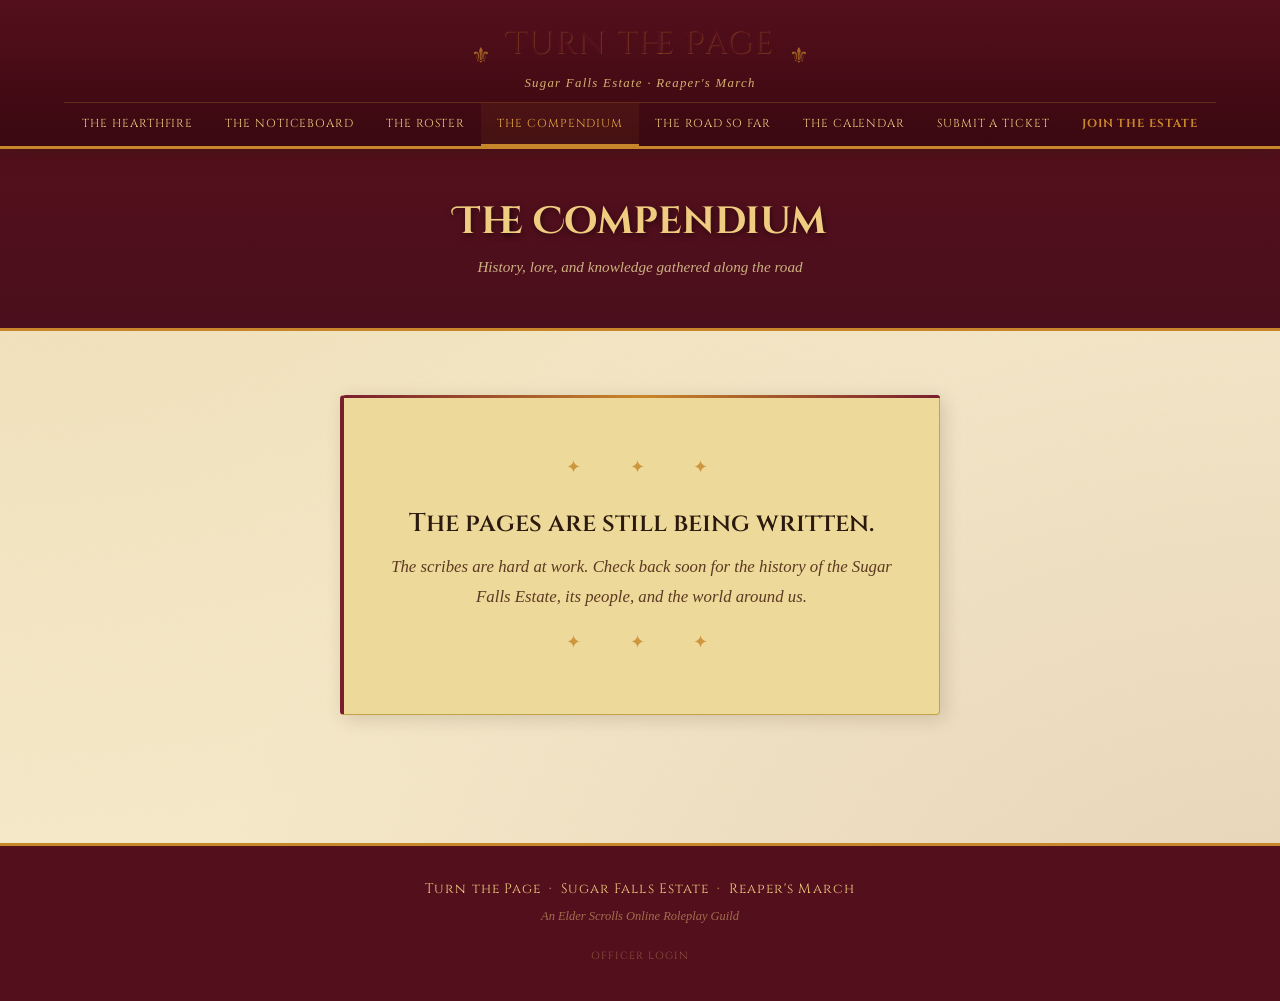
<file: compendium.html>
<!DOCTYPE html>
<html lang="en">
<head>
  <meta charset="UTF-8">
  <meta name="viewport" content="width=device-width, initial-scale=1.0">
  <meta name="description" content="The Compendium — Guild lore, history, and world information for Turn the Page.">
  <title>Turn the Page | The Compendium</title>
  <link rel="stylesheet" href="assets/css/style.css">
</head>
<body>

  <header class="site-header">
    <div class="header-inner">
      <div class="guild-brand">
        <span class="guild-emblem">⚜</span>
        <div class="guild-title">
          <a href="index.html"><span class="site-title">Turn the Page</span></a>
          <p class="site-subtitle">Sugar Falls Estate · Reaper's March</p>
        </div>
        <span class="guild-emblem">⚜</span>
      </div>
      <button class="nav-toggle" aria-label="Toggle navigation" aria-expanded="false">☰</button>
      <nav class="main-nav" id="main-nav">
        <ul class="nav-list">
          <li><a href="index.html"        class="nav-link">The Hearthfire</a></li>
          <li><a href="noticeboard.html"  class="nav-link">The Noticeboard</a></li>
          <li><a href="roster.html"       class="nav-link">The Roster</a></li>
          <li><a href="compendium.html"   class="nav-link active">The Compendium</a></li>
          <li><a href="road-so-far.html"  class="nav-link">The Road So Far</a></li>
          <li><a href="calendar.html"     class="nav-link">The Calendar</a></li>
          <li><a href="tickets.html"      class="nav-link">Submit a Ticket</a></li>
          <li><a href="join.html"         class="nav-link nav-link--join">Join the Estate</a></li>
        </ul>
      </nav>
    </div>
  </header>

  <div class="page-banner">
    <h1 class="page-banner-title">The Compendium</h1>
    <p class="page-banner-subtitle">History, lore, and knowledge gathered along the road</p>
  </div>

  <main>
    <section class="section">
      <div class="container">
        <!-- Compendium content will be added here in a future update -->
        <div class="notice-featured" style="text-align:center; max-width: 600px;">
          <div class="ornament">✦ &nbsp; ✦ &nbsp; ✦</div>
          <h2 class="notice-title">The pages are still being written.</h2>
          <p style="font-style:italic; color: var(--ink-light); margin-top: 0.75rem;">
            The scribes are hard at work. Check back soon for the history of the Sugar Falls Estate,
            its people, and the world around us.
          </p>
          <div class="ornament" style="margin-top:1rem;">✦ &nbsp; ✦ &nbsp; ✦</div>
        </div>
      </div>
    </section>
  </main>

  <footer class="site-footer">
    <div class="footer-inner">
      <p class="footer-guild">Turn the Page &nbsp;·&nbsp; Sugar Falls Estate &nbsp;·&nbsp; Reaper's March</p>
      <p class="footer-note">An Elder Scrolls Online Roleplay Guild</p>
      <a href="/admin/" class="footer-admin-link">Officer Login</a>
    </div>
  </footer>

  <script src="https://identity.netlify.com/v1/netlify-identity-widget.js"></script>
  <script src="assets/js/main.js"></script>

</body>
</html>
</file>
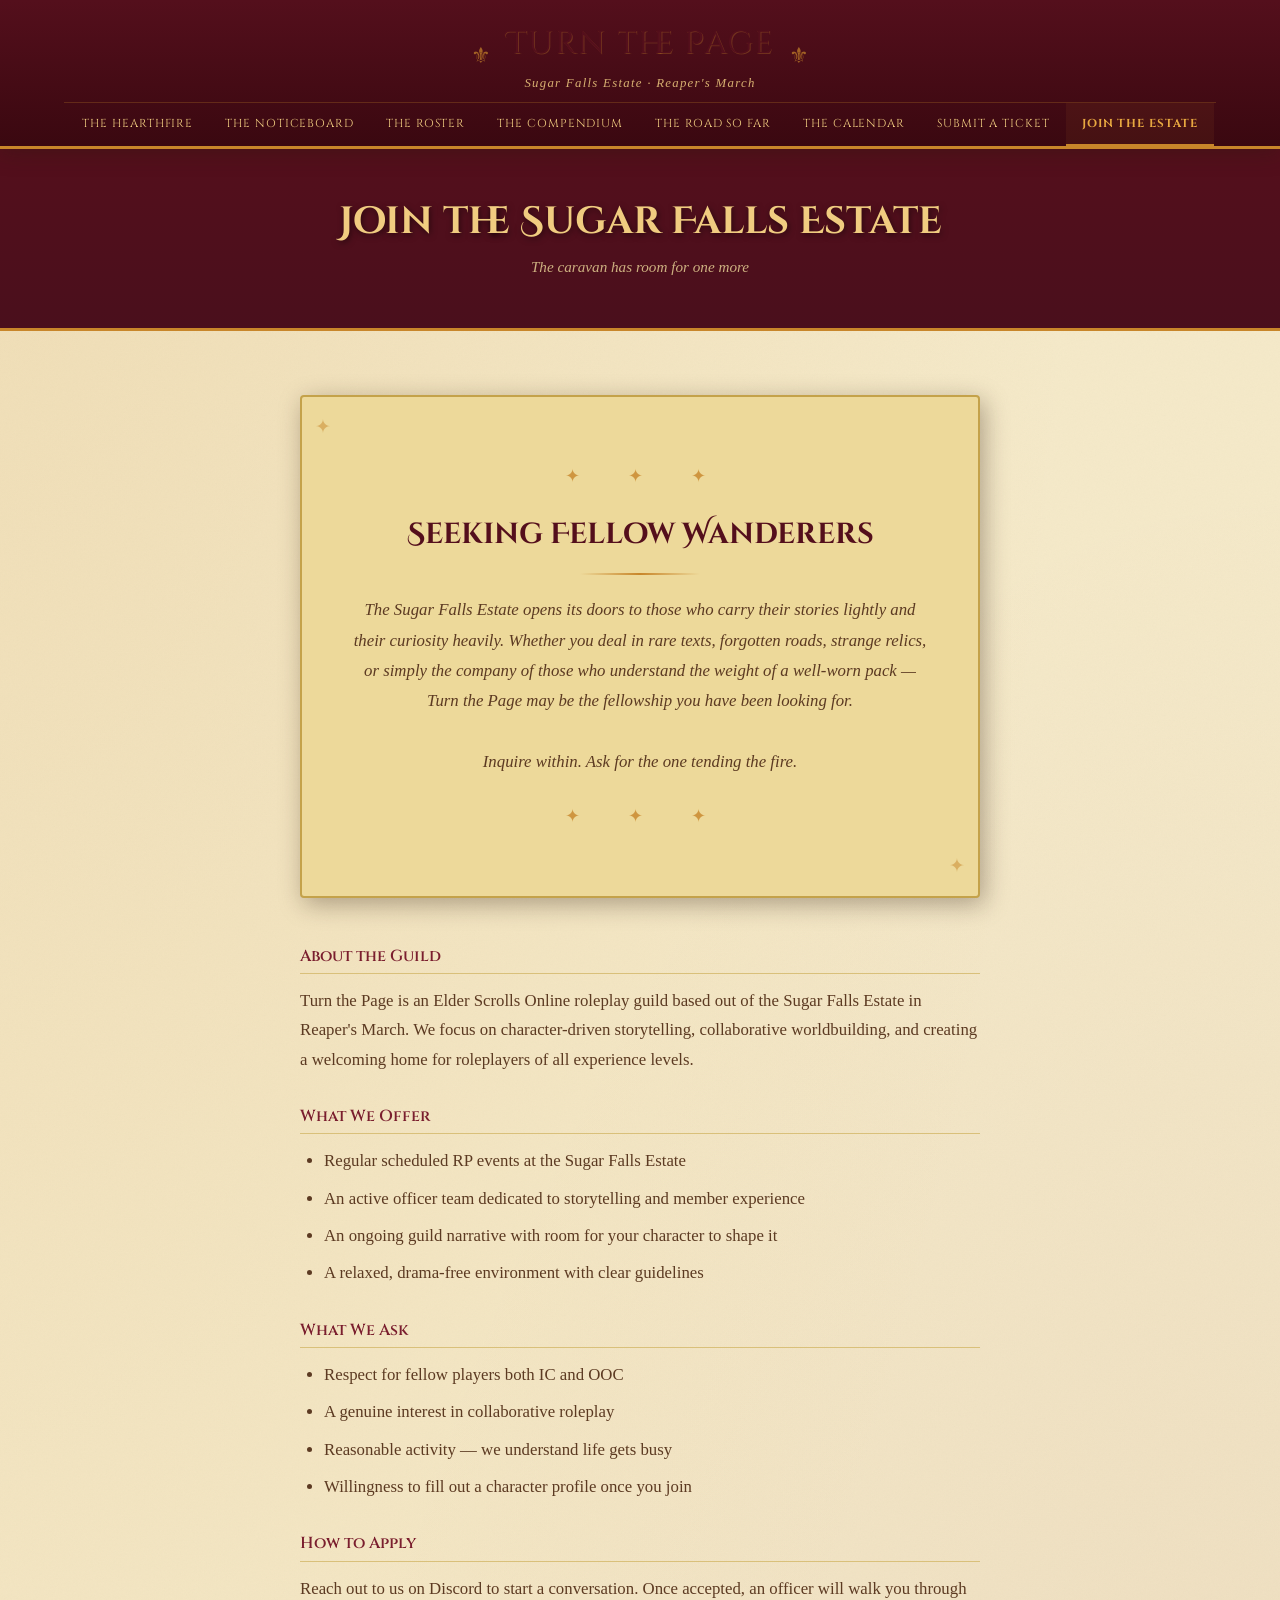
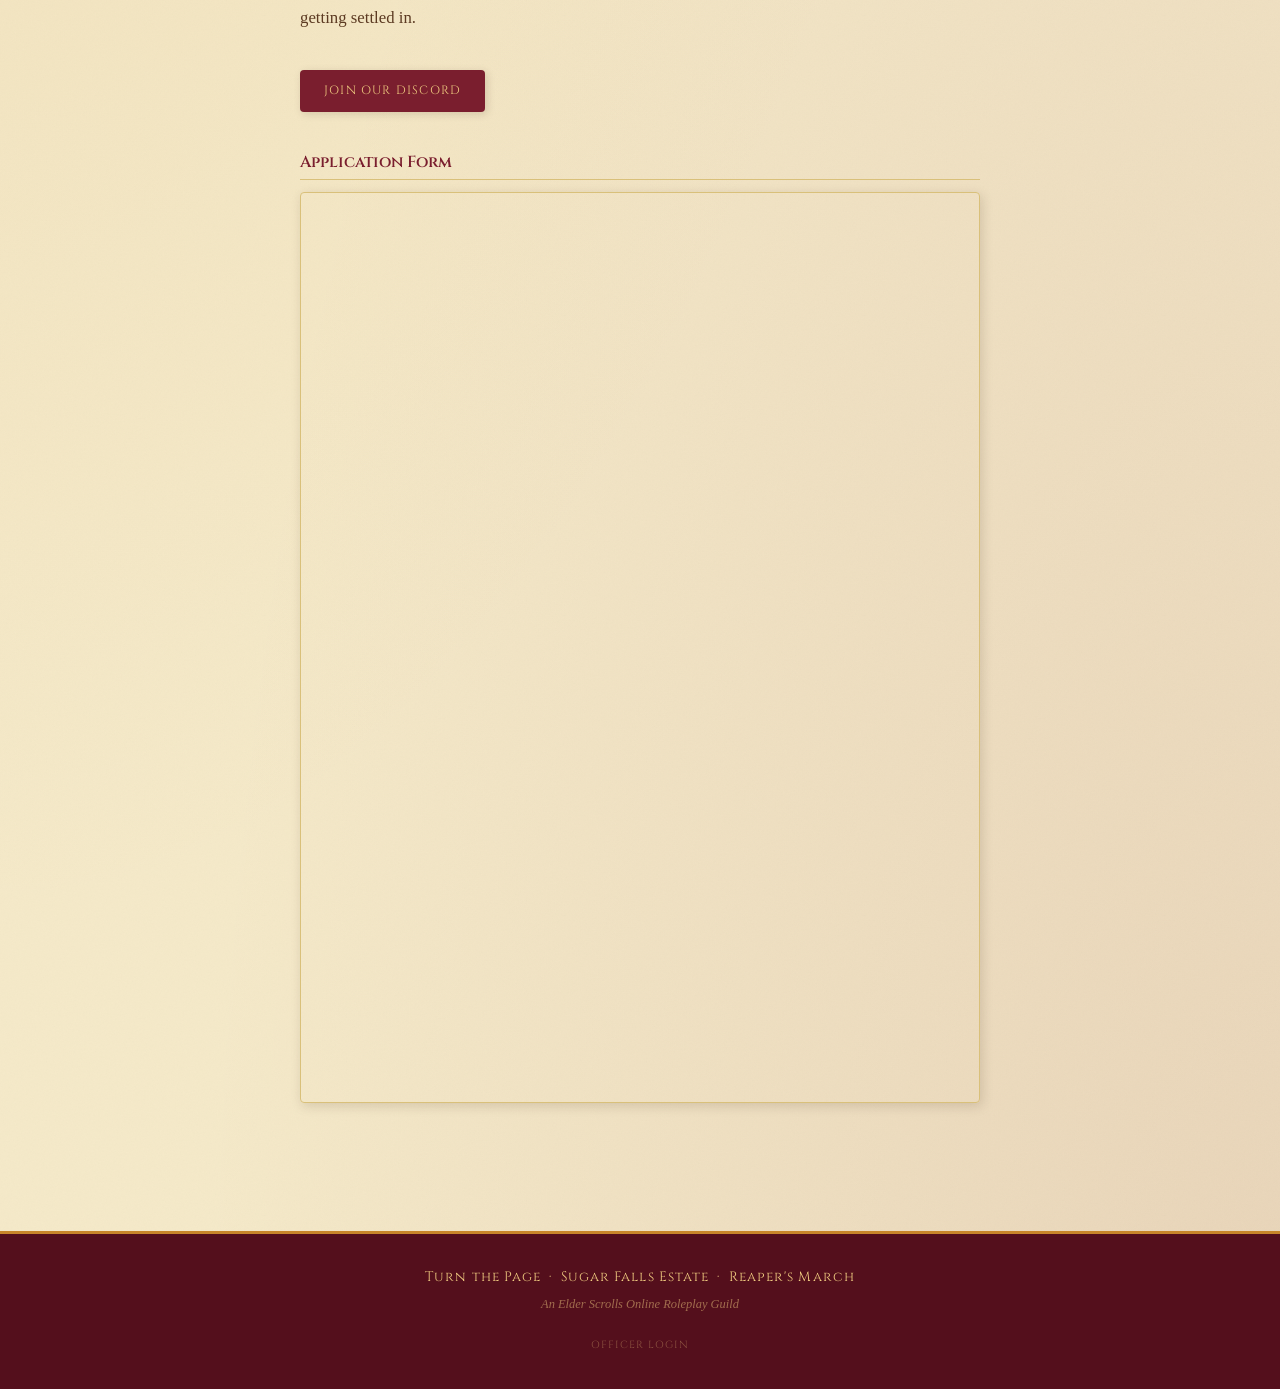
<file: join.html>
<!DOCTYPE html>
<html lang="en">
<head>
  <meta charset="UTF-8">
  <meta name="viewport" content="width=device-width, initial-scale=1.0">
  <meta name="description" content="Join the Sugar Falls Estate — Recruitment information for Turn the Page guild.">
  <title>Turn the Page | Join the Sugar Falls Estate</title>
  <link rel="stylesheet" href="assets/css/style.css">
</head>
<body>

  <header class="site-header">
    <div class="header-inner">
      <div class="guild-brand">
        <span class="guild-emblem">⚜</span>
        <div class="guild-title">
          <a href="index.html"><span class="site-title">Turn the Page</span></a>
          <p class="site-subtitle">Sugar Falls Estate · Reaper's March</p>
        </div>
        <span class="guild-emblem">⚜</span>
      </div>
      <button class="nav-toggle" aria-label="Toggle navigation" aria-expanded="false">☰</button>
      <nav class="main-nav" id="main-nav">
        <ul class="nav-list">
          <li><a href="index.html"        class="nav-link">The Hearthfire</a></li>
          <li><a href="noticeboard.html"  class="nav-link">The Noticeboard</a></li>
          <li><a href="roster.html"       class="nav-link">The Roster</a></li>
          <li><a href="compendium.html"   class="nav-link">The Compendium</a></li>
          <li><a href="road-so-far.html"  class="nav-link">The Road So Far</a></li>
          <li><a href="calendar.html"     class="nav-link">The Calendar</a></li>
          <li><a href="tickets.html"      class="nav-link">Submit a Ticket</a></li>
          <li><a href="join.html"         class="nav-link nav-link--join active">Join the Estate</a></li>
        </ul>
      </nav>
    </div>
  </header>

  <div class="page-banner">
    <h1 class="page-banner-title">Join the Sugar Falls Estate</h1>
    <p class="page-banner-subtitle">The caravan has room for one more</p>
  </div>

  <main>
    <section class="section">
      <div class="container">

        <!-- IC Wanted Posting -->
        <div class="wanted-post">
          <div class="ornament">✦ &nbsp; ✦ &nbsp; ✦</div>
          <h2 class="wanted-header">Seeking Fellow Wanderers</h2>
          <div class="hero-divider"></div>
          <p class="wanted-body">
            The Sugar Falls Estate opens its doors to those who carry their stories lightly
            and their curiosity heavily. Whether you deal in rare texts, forgotten roads,
            strange relics, or simply the company of those who understand the weight of a well-worn pack —
            Turn the Page may be the fellowship you have been looking for.
            <br><br>
            Inquire within. Ask for the one tending the fire.
          </p>
          <div class="ornament">✦ &nbsp; ✦ &nbsp; ✦</div>
        </div>

        <!-- OOC Details -->
        <div class="join-details">

          <h3 class="join-section-title">About the Guild</h3>
          <p>
            Turn the Page is an Elder Scrolls Online roleplay guild based out of the Sugar Falls Estate
            in Reaper's March. We focus on character-driven storytelling, collaborative worldbuilding,
            and creating a welcoming home for roleplayers of all experience levels.
          </p>

          <h3 class="join-section-title">What We Offer</h3>
          <ul>
            <li>Regular scheduled RP events at the Sugar Falls Estate</li>
            <li>An active officer team dedicated to storytelling and member experience</li>
            <li>An ongoing guild narrative with room for your character to shape it</li>
            <li>A relaxed, drama-free environment with clear guidelines</li>
          </ul>

          <h3 class="join-section-title">What We Ask</h3>
          <ul>
            <li>Respect for fellow players both IC and OOC</li>
            <li>A genuine interest in collaborative roleplay</li>
            <li>Reasonable activity — we understand life gets busy</li>
            <li>Willingness to fill out a character profile once you join</li>
          </ul>

          <h3 class="join-section-title">How to Apply</h3>
          <p>
            Reach out to us on Discord to start a conversation. 
            Once accepted, an officer will walk you through getting settled in.
          </p>
          <br>
          
          <a href="https://discord.gg/JAtRm5A6" class="btn btn--primary" target="_blank" rel="noopener">
            Join Our Discord
          </a>
          
           <h3 class="join-section-title" style="margin-top: 2.5rem;">Application Form</h3>
          <div style="border: 1px solid var(--parchment-dark); border-radius: 4px; overflow: hidden; box-shadow: 2px 3px 12px var(--shadow-light);">
            <iframe
              src="https://docs.google.com/forms/d/e/1FAIpQLSeInbfkRRS6pqSgMjTx1mt14VBE1gLkEl91JpyqCKSMwHCptQ/viewform?usp=header/viewform?embedded=true"
              width="100%"
              height="900"
              frameborder="0"
              marginheight="0"
              marginwidth="0">
              Loading…
            </iframe>
          </div>
 
        </div>
      </div>
    </section>
  </main>

  <footer class="site-footer">
    <div class="footer-inner">
      <p class="footer-guild">Turn the Page &nbsp;·&nbsp; Sugar Falls Estate &nbsp;·&nbsp; Reaper's March</p>
      <p class="footer-note">An Elder Scrolls Online Roleplay Guild</p>
      <a href="/admin/" class="footer-admin-link">Officer Login</a>
    </div>
  </footer>

  <script src="https://identity.netlify.com/v1/netlify-identity-widget.js"></script>
  <script src="assets/js/main.js"></script>

</body>
</html>
</file>
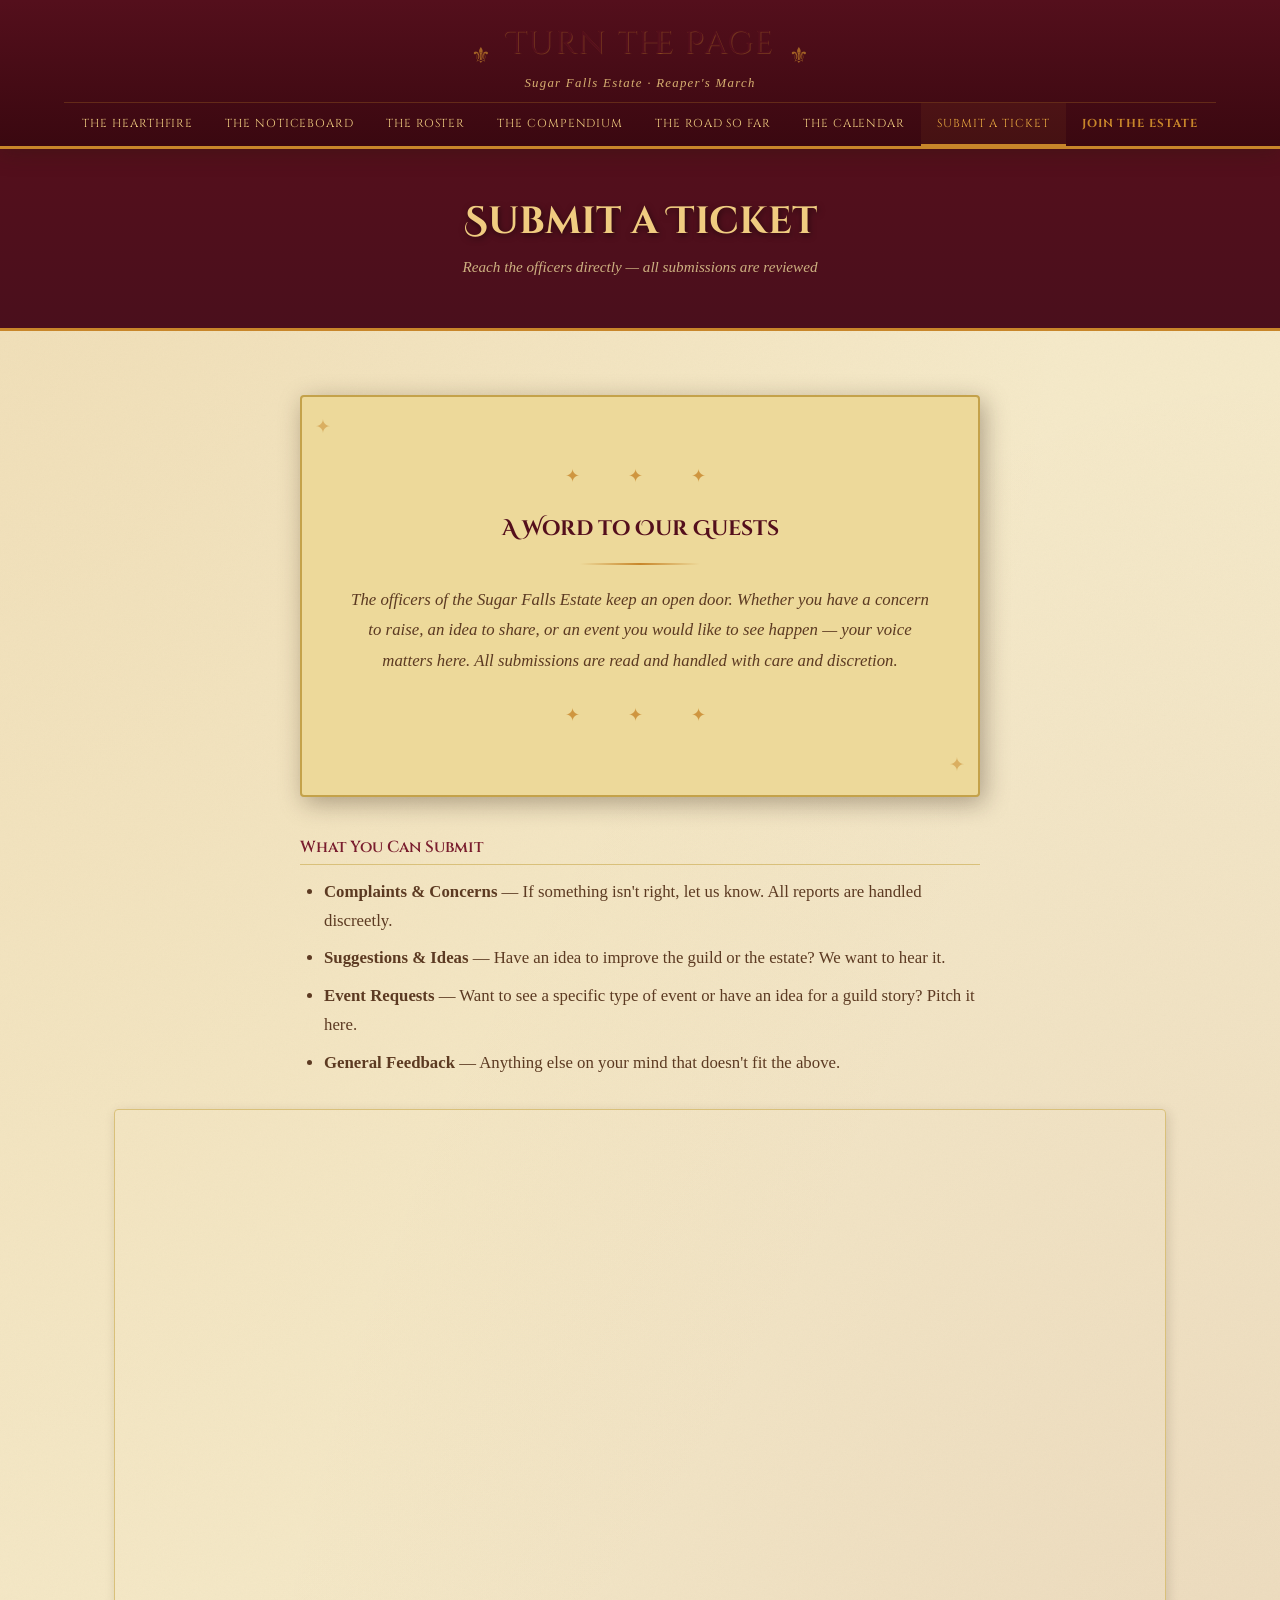
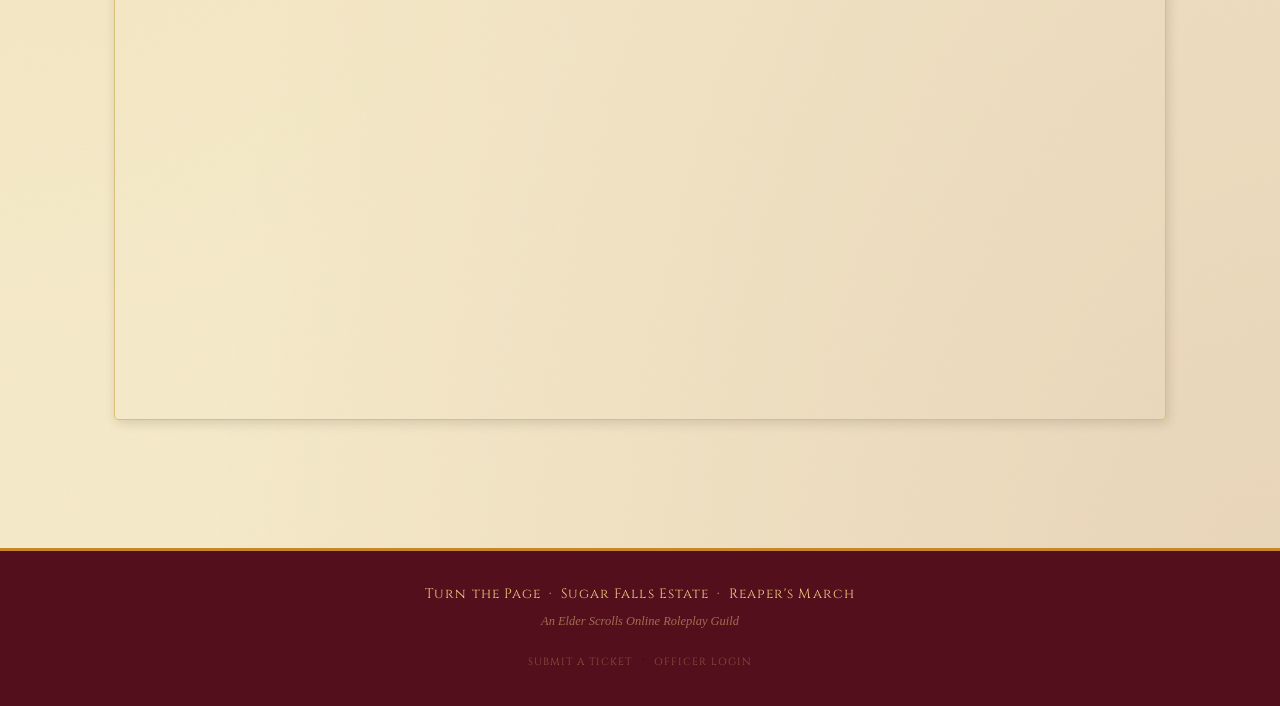
<file: tickets.html>
<!DOCTYPE html>
<html lang="en">
<head>
  <meta charset="UTF-8">
  <meta name="viewport" content="width=device-width, initial-scale=1.0">
  <meta name="description" content="Submit a ticket to the officers of Turn the Page.">
  <title>Turn the Page | Submit a Ticket</title>
  <link rel="stylesheet" href="assets/css/style.css">
</head>
<body>

  <header class="site-header">
    <div class="header-inner">
      <div class="guild-brand">
        <span class="guild-emblem">⚜</span>
        <div class="guild-title">
          <a href="index.html"><span class="site-title">Turn the Page</span></a>
          <p class="site-subtitle">Sugar Falls Estate · Reaper's March</p>
        </div>
        <span class="guild-emblem">⚜</span>
      </div>
      <button class="nav-toggle" aria-label="Toggle navigation" aria-expanded="false">☰</button>
      <nav class="main-nav" id="main-nav">
        <ul class="nav-list">
          <li><a href="index.html"        class="nav-link">The Hearthfire</a></li>
          <li><a href="noticeboard.html"  class="nav-link">The Noticeboard</a></li>
          <li><a href="roster.html"       class="nav-link">The Roster</a></li>
          <li><a href="compendium.html"   class="nav-link">The Compendium</a></li>
          <li><a href="road-so-far.html"  class="nav-link">The Road So Far</a></li>
          <li><a href="calendar.html"     class="nav-link">The Calendar</a></li>
          <li><a href="tickets.html"      class="nav-link active">Submit a Ticket</a></li>
          <li><a href="join.html"         class="nav-link nav-link--join">Join the Estate</a></li>
        </ul>
      </nav>
    </div>
  </header>

  <div class="page-banner">
    <h1 class="page-banner-title">Submit a Ticket</h1>
    <p class="page-banner-subtitle">Reach the officers directly — all submissions are reviewed</p>
  </div>

  <main>
    <section class="section">
      <div class="container">

        <!-- IC flavor intro -->
        <div class="wanted-post" style="margin-bottom: 2.5rem;">
          <div class="ornament">✦ &nbsp; ✦ &nbsp; ✦</div>
          <h2 class="wanted-header" style="font-size: 1.3rem;">A Word to Our Guests</h2>
          <div class="hero-divider"></div>
          <p class="wanted-body">
            The officers of the Sugar Falls Estate keep an open door.
            Whether you have a concern to raise, an idea to share, or an event you would
            like to see happen — your voice matters here. All submissions are read and
            handled with care and discretion.
          </p>
          <div class="ornament">✦ &nbsp; ✦ &nbsp; ✦</div>
        </div>

        <!-- Submission types info -->
        <div class="join-details" style="margin-bottom: 2rem;">
          <h3 class="join-section-title">What You Can Submit</h3>
          <ul>
            <li><strong>Complaints & Concerns</strong> — If something isn't right, let us know. All reports are handled discreetly.</li>
            <li><strong>Suggestions & Ideas</strong> — Have an idea to improve the guild or the estate? We want to hear it.</li>
            <li><strong>Event Requests</strong> — Want to see a specific type of event or have an idea for a guild story? Pitch it here.</li>
            <li><strong>General Feedback</strong> — Anything else on your mind that doesn't fit the above.</li>
          </ul>
        </div>

        <!-- Google Form Embed -->
        <div style="border: 1px solid var(--parchment-dark); border-radius: 4px; overflow: hidden; box-shadow: 2px 3px 12px var(--shadow-light);">
          <iframe
            src="https://docs.google.com/forms/d/e/1FAIpQLScWuNHKSNyKYT4rGZFgeV2_njRZTksBZXRMfGx5XysYWs2ZaQ/viewform?embedded=true"
            width="100%"
            height="900"
            frameborder="0"
            marginheight="0"
            marginwidth="0">
            Loading…
          </iframe>
        </div>

      </div>
    </section>
  </main>

  <footer class="site-footer">
    <div class="footer-inner">
      <p class="footer-guild">Turn the Page &nbsp;·&nbsp; Sugar Falls Estate &nbsp;·&nbsp; Reaper's March</p>
      <p class="footer-note">An Elder Scrolls Online Roleplay Guild</p>
      <div class="footer-links">
        <a href="tickets.html" class="footer-admin-link">Submit a Ticket</a>
        &nbsp;·&nbsp;
        <a href="/admin/" class="footer-admin-link">Officer Login</a>
      </div>
    </div>
  </footer>

  <script src="https://identity.netlify.com/v1/netlify-identity-widget.js"></script>
  <script src="assets/js/main.js"></script>

</body>
</html>
</file>
<file: assets/css/style.css>
/* ============================================================
   TURN THE PAGE — Sugar Falls Estate
   Main Stylesheet
   ============================================================ */

@import url('https://fonts.googleapis.com/css2?family=Cinzel+Decorative:wght@400;700&family=Cinzel:wght@400;600;700&family=IM+Fell+English:ital@0;1&display=swap');

/* ------------------------------------------------------------
   CSS Variables
   ------------------------------------------------------------ */
:root {
  --parchment:       #F5E9C8;
  --parchment-mid:   #EDD99A;
  --parchment-dark:  #D9C07A;
  --parchment-deep:  #C4A24A;
  --ink:             #2C1A0E;
  --ink-light:       #5C3A22;
  --ink-faint:       #8C6844;
  --burgundy:        #7A1E2E;
  --burgundy-dark:   #540F1C;
  --burgundy-light:  #9B3344;
  --gold:            #C8862A;
  --gold-light:      #E8A840;
  --gold-pale:       #F0CC80;
  --shadow:          rgba(44, 26, 14, 0.35);
  --shadow-light:    rgba(44, 26, 14, 0.15);

  --font-display:    'Cinzel Decorative', serif;
  --font-heading:    'Cinzel', serif;
  --font-body:       'IM Fell English', serif;

  --radius:          4px;
  --border:          1px solid var(--parchment-deep);
  --transition:      0.25s ease;
}

/* ------------------------------------------------------------
   Reset & Base
   ------------------------------------------------------------ */
*, *::before, *::after {
  box-sizing: border-box;
  margin: 0;
  padding: 0;
}

html {
  scroll-behavior: smooth;
}

body {
  font-family: var(--font-body);
  font-size: 1.05rem;
  line-height: 1.75;
  color: var(--ink);
  background-color: var(--parchment);
  background-image:
    radial-gradient(ellipse at top left, rgba(200,134,42,0.12) 0%, transparent 60%),
    radial-gradient(ellipse at bottom right, rgba(122,30,46,0.10) 0%, transparent 60%),
    url("data:image/svg+xml,%3Csvg xmlns='http://www.w3.org/2000/svg' width='300' height='300'%3E%3Cfilter id='noise'%3E%3CfeTurbulence type='fractalNoise' baseFrequency='0.65' numOctaves='3' stitchTiles='stitch'/%3E%3CfeColorMatrix type='saturate' values='0'/%3E%3C/filter%3E%3Crect width='300' height='300' filter='url(%23noise)' opacity='0.04'/%3E%3C/svg%3E");
  min-height: 100vh;
}

img {
  max-width: 100%;
  display: block;
}

a {
  color: var(--burgundy);
  text-decoration: none;
  transition: color var(--transition);
}

a:hover {
  color: var(--gold);
}

ul {
  list-style: none;
}

/* ------------------------------------------------------------
   Typography
   ------------------------------------------------------------ */
h1, h2, h3, h4 {
  font-family: var(--font-heading);
  font-weight: 600;
  line-height: 1.3;
  color: var(--ink);
}

.site-title {
  font-family: var(--font-display);
  font-size: clamp(1.4rem, 3vw, 2rem);
  color: var(--burgundy-dark);
  letter-spacing: 0.05em;
  text-shadow: 1px 1px 0 rgba(200,134,42,0.3);
}

.section-heading {
  font-family: var(--font-heading);
  font-size: clamp(1.3rem, 2.5vw, 1.8rem);
  color: var(--burgundy);
  text-align: center;
  margin-bottom: 2rem;
  position: relative;
  padding-bottom: 1rem;
}

.section-heading::after {
  content: '';
  position: absolute;
  bottom: 0;
  left: 50%;
  transform: translateX(-50%);
  width: 80px;
  height: 2px;
  background: linear-gradient(to right, transparent, var(--gold), transparent);
}

/* ------------------------------------------------------------
   Layout Utilities
   ------------------------------------------------------------ */
.container {
  max-width: 1100px;
  margin: 0 auto;
  padding: 0 1.5rem;
}

.section {
  padding: 4rem 0;
}

/* Ornamental divider */
.ornament {
  text-align: center;
  font-size: 1.1rem;
  color: var(--gold);
  letter-spacing: 0.5em;
  margin: 1.5rem 0;
  opacity: 0.8;
}

/* ------------------------------------------------------------
   Site Header & Navigation
   ------------------------------------------------------------ */
.site-header {
  background-color: var(--burgundy-dark);
  background-image:
    linear-gradient(180deg, var(--burgundy-dark) 0%, #3A0810 100%);
  border-bottom: 3px solid var(--gold);
  position: sticky;
  top: 0;
  z-index: 100;
  box-shadow: 0 4px 20px var(--shadow);
}

.header-inner {
  max-width: 1200px;
  margin: 0 auto;
  padding: 0 1.5rem;
  display: flex;
  flex-direction: column;
  align-items: center;
}

/* Guild Brand */
.guild-brand {
  display: flex;
  align-items: center;
  gap: 1rem;
  padding: 1rem 0 0.5rem;
}

.guild-title {
  text-align: center;
}

.site-title {
  display: block;
}

.site-subtitle {
  font-family: var(--font-body);
  font-style: italic;
  font-size: 0.8rem;
  color: var(--gold-pale);
  letter-spacing: 0.1em;
  opacity: 0.85;
}

.guild-emblem {
  font-size: 1.4rem;
  color: var(--gold);
  opacity: 0.7;
}

/* Navigation */
.main-nav {
  width: 100%;
  border-top: 1px solid rgba(200,134,42,0.25);
}

.nav-list {
  display: flex;
  justify-content: center;
  flex-wrap: wrap;
  gap: 0;
}

.nav-link {
  display: block;
  padding: 0.65rem 1rem;
  font-family: var(--font-heading);
  font-size: 0.72rem;
  letter-spacing: 0.08em;
  text-transform: uppercase;
  color: var(--gold-pale);
  transition: color var(--transition), background var(--transition);
  border-bottom: 2px solid transparent;
}

.nav-link:hover,
.nav-link.active {
  color: var(--gold-light);
  border-bottom-color: var(--gold);
  background: rgba(200,134,42,0.08);
}

.nav-link--join {
  color: var(--gold);
  font-weight: 700;
}

.nav-link--join:hover {
  color: #fff;
  background: rgba(200,134,42,0.2);
}

/* Mobile nav toggle */
.nav-toggle {
  display: none;
  background: none;
  border: 1px solid var(--gold);
  color: var(--gold);
  font-size: 1.3rem;
  padding: 0.3rem 0.7rem;
  cursor: pointer;
  border-radius: var(--radius);
  position: absolute;
  right: 1.5rem;
  top: 1.1rem;
}

/* ------------------------------------------------------------
   Hero Section
   ------------------------------------------------------------ */
.hero {
  background:
    linear-gradient(180deg, rgba(122,30,46,0.07) 0%, transparent 100%);
  border-bottom: 1px solid var(--parchment-dark);
  padding: 4rem 1.5rem;
  text-align: center;
  position: relative;
  overflow: hidden;
}

.hero::before {
  content: '';
  position: absolute;
  inset: 0;
  background-image: url("data:image/svg+xml,%3Csvg xmlns='http://www.w3.org/2000/svg' width='60' height='60'%3E%3Ccircle cx='30' cy='30' r='1' fill='%23C8862A' opacity='0.15'/%3E%3C/svg%3E");
  background-size: 60px 60px;
  pointer-events: none;
}

.hero-inner {
  max-width: 750px;
  margin: 0 auto;
  position: relative;
}

.hero-ornament {
  font-size: 0.9rem;
  color: var(--gold);
  letter-spacing: 1em;
  margin: 0.75rem 0;
  opacity: 0.7;
}

.hero-heading {
  font-family: var(--font-display);
  font-size: clamp(1.6rem, 4vw, 2.8rem);
  color: var(--burgundy-dark);
  margin: 0.5rem 0;
  text-shadow: 1px 2px 4px var(--shadow-light);
}

.hero-divider {
  width: 120px;
  height: 2px;
  background: linear-gradient(to right, transparent, var(--gold), transparent);
  margin: 1.25rem auto;
}

.hero-blurb {
  font-style: italic;
  font-size: clamp(1rem, 1.8vw, 1.2rem);
  color: var(--ink-light);
  line-height: 1.85;
  max-width: 620px;
  margin: 0 auto 1rem;
}

/* ------------------------------------------------------------
   Noticeboard / Featured Announcement
   ------------------------------------------------------------ */
.section--announcement {
  background: rgba(122,30,46,0.04);
  border-top: 1px solid var(--parchment-dark);
  border-bottom: 1px solid var(--parchment-dark);
}

.notice-featured {
  max-width: 760px;
  margin: 0 auto;
  background: var(--parchment-mid);
  border: var(--border);
  border-left: 4px solid var(--burgundy);
  border-radius: var(--radius);
  padding: 2rem 2.5rem;
  box-shadow: 4px 4px 18px var(--shadow-light);
  position: relative;
}

.notice-featured::before {
  content: '';
  position: absolute;
  top: -1px;
  left: -1px;
  right: -1px;
  height: 3px;
  background: linear-gradient(to right, var(--burgundy), var(--gold), var(--burgundy));
  border-radius: var(--radius) var(--radius) 0 0;
}

.notice-tag {
  display: inline-block;
  font-family: var(--font-heading);
  font-size: 0.65rem;
  letter-spacing: 0.15em;
  text-transform: uppercase;
  color: var(--burgundy);
  border: 1px solid var(--burgundy);
  padding: 0.15rem 0.6rem;
  border-radius: 2px;
  margin-bottom: 0.75rem;
}

.notice-title {
  font-size: clamp(1.2rem, 2vw, 1.6rem);
  color: var(--ink);
  margin-bottom: 0.4rem;
}

.notice-date {
  font-size: 0.85rem;
  font-style: italic;
  color: var(--ink-faint);
  margin-bottom: 1rem;
}

.officer-name {
  color: var(--burgundy);
  font-style: normal;
}

.notice-excerpt {
  color: var(--ink-light);
  margin-bottom: 1.5rem;
}

/* ------------------------------------------------------------
   Teaser Cards Grid
   ------------------------------------------------------------ */
.section--teasers {
  background: transparent;
}

.teaser-grid {
  display: grid;
  grid-template-columns: repeat(auto-fit, minmax(220px, 1fr));
  gap: 1.5rem;
}

.teaser-card {
  display: flex;
  flex-direction: column;
  align-items: center;
  text-align: center;
  padding: 2rem 1.5rem;
  background: var(--parchment-mid);
  border: var(--border);
  border-radius: var(--radius);
  box-shadow: 2px 3px 12px var(--shadow-light);
  transition: transform var(--transition), box-shadow var(--transition), border-color var(--transition);
  color: var(--ink);
}

.teaser-card:hover {
  transform: translateY(-4px);
  box-shadow: 4px 8px 24px var(--shadow);
  border-color: var(--gold);
  color: var(--ink);
}

.teaser-icon {
  font-size: 2rem;
  margin-bottom: 0.75rem;
  filter: sepia(0.3);
}

.teaser-title {
  font-family: var(--font-heading);
  font-size: 1rem;
  color: var(--burgundy);
  margin-bottom: 0.5rem;
}

.teaser-text {
  font-size: 0.9rem;
  font-style: italic;
  color: var(--ink-light);
  line-height: 1.6;
}

/* ------------------------------------------------------------
   Buttons
   ------------------------------------------------------------ */
.btn {
  display: inline-block;
  font-family: var(--font-heading);
  font-size: 0.75rem;
  letter-spacing: 0.1em;
  text-transform: uppercase;
  padding: 0.65rem 1.5rem;
  border-radius: var(--radius);
  transition: all var(--transition);
  cursor: pointer;
  border: none;
}

.btn--primary {
  background: var(--burgundy);
  color: var(--gold-pale);
  box-shadow: 2px 2px 8px var(--shadow-light);
}

.btn--primary:hover {
  background: var(--burgundy-dark);
  color: var(--gold-light);
  box-shadow: 3px 4px 14px var(--shadow);
  transform: translateY(-1px);
}

.btn--outline {
  background: transparent;
  border: 1px solid var(--burgundy);
  color: var(--burgundy);
}

.btn--outline:hover {
  background: var(--burgundy);
  color: var(--gold-pale);
}

/* ------------------------------------------------------------
   Page Banner (used on inner pages)
   ------------------------------------------------------------ */
.page-banner {
  background: linear-gradient(180deg, var(--burgundy-dark) 0%, #4A0F1C 100%);
  border-bottom: 3px solid var(--gold);
  padding: 3rem 1.5rem;
  text-align: center;
}

.page-banner-title {
  font-family: var(--font-display);
  font-size: clamp(1.5rem, 3.5vw, 2.4rem);
  color: var(--gold-pale);
  text-shadow: 1px 2px 6px rgba(0,0,0,0.5);
}

.page-banner-subtitle {
  font-style: italic;
  color: var(--parchment-mid);
  font-size: 0.95rem;
  margin-top: 0.4rem;
  opacity: 0.8;
}

/* ------------------------------------------------------------
   Noticeboard Page — Post Cards
   ------------------------------------------------------------ */
.notice-list {
  display: flex;
  flex-direction: column;
  gap: 1.5rem;
  max-width: 800px;
  margin: 0 auto;
}

.notice-card {
  background: var(--parchment-mid);
  border: var(--border);
  border-left: 4px solid var(--burgundy);
  border-radius: var(--radius);
  padding: 1.5rem 2rem;
  box-shadow: 2px 3px 12px var(--shadow-light);
}

/* ------------------------------------------------------------
   Roster Page — Character Cards
   ------------------------------------------------------------ */
.roster-grid {
  display: grid;
  grid-template-columns: repeat(auto-fill, minmax(260px, 1fr));
  gap: 1.75rem;
}

.character-card {
  background: var(--parchment-mid);
  border: var(--border);
  border-radius: var(--radius);
  overflow: hidden;
  box-shadow: 2px 4px 14px var(--shadow-light);
  transition: transform var(--transition), box-shadow var(--transition);
}

.character-card:hover {
  transform: translateY(-4px);
  box-shadow: 4px 8px 24px var(--shadow);
}

.character-portrait {
  width: 100%;
  height: 220px;
  object-fit: cover;
  object-position: top;
  border-bottom: 2px solid var(--gold);
  background: var(--parchment-dark);
}

.character-portrait-placeholder {
  width: 100%;
  height: 220px;
  background: linear-gradient(135deg, var(--parchment-dark), var(--parchment-deep));
  display: flex;
  align-items: center;
  justify-content: center;
  font-size: 3.5rem;
  border-bottom: 2px solid var(--gold);
  opacity: 0.6;
}

.character-info {
  padding: 1.25rem 1.5rem;
}

.character-name {
  font-family: var(--font-heading);
  font-size: 1.1rem;
  color: var(--burgundy-dark);
  margin-bottom: 0.2rem;
}

.character-meta {
  font-size: 0.82rem;
  font-style: italic;
  color: var(--ink-faint);
  margin-bottom: 0.6rem;
}

.character-rank {
  display: inline-block;
  font-family: var(--font-heading);
  font-size: 0.62rem;
  letter-spacing: 0.12em;
  text-transform: uppercase;
  background: var(--burgundy);
  color: var(--gold-pale);
  padding: 0.15rem 0.6rem;
  border-radius: 2px;
  margin-bottom: 0.75rem;
}

.character-status {
  display: inline-block;
  font-family: var(--font-heading);
  font-size: 0.6rem;
  letter-spacing: 0.1em;
  text-transform: uppercase;
  padding: 0.15rem 0.6rem;
  border-radius: 2px;
  margin-left: 0.4rem;
}

.character-status--active   { background: #2D5A27; color: #A8D8A0; }
.character-status--traveling { background: #5A4A10; color: #D8C870; }
.character-status--hiatus   { background: #3A3A3A; color: #AAAAAA; }

.character-blurb {
  font-size: 0.9rem;
  color: var(--ink-light);
  font-style: italic;
  line-height: 1.6;
}

/* ------------------------------------------------------------
   Story Archive — Road So Far
   ------------------------------------------------------------ */
.story-list {
  display: flex;
  flex-direction: column;
  gap: 1.25rem;
  max-width: 800px;
  margin: 0 auto;
}

.story-card {
  background: var(--parchment-mid);
  border: var(--border);
  border-radius: var(--radius);
  padding: 1.5rem 2rem;
  box-shadow: 2px 3px 12px var(--shadow-light);
  display: flex;
  align-items: flex-start;
  gap: 1.5rem;
}

.story-type-badge {
  font-family: var(--font-heading);
  font-size: 0.6rem;
  letter-spacing: 0.12em;
  text-transform: uppercase;
  padding: 0.15rem 0.6rem;
  border-radius: 2px;
  white-space: nowrap;
  flex-shrink: 0;
  margin-top: 0.3rem;
}

.story-type-badge--transcript { background: var(--burgundy); color: var(--gold-pale); }
.story-type-badge--prose      { background: var(--gold); color: var(--ink); }

.story-info { flex: 1; }

.story-title {
  font-size: 1.05rem;
  color: var(--ink);
  margin-bottom: 0.2rem;
}

.story-meta {
  font-size: 0.82rem;
  font-style: italic;
  color: var(--ink-faint);
}

.story-arc {
  font-family: var(--font-heading);
  font-size: 0.65rem;
  letter-spacing: 0.1em;
  text-transform: uppercase;
  color: var(--gold);
}

/* ------------------------------------------------------------
   Calendar Page — Event Cards
   ------------------------------------------------------------ */
.event-list {
  display: flex;
  flex-direction: column;
  gap: 1.25rem;
  max-width: 800px;
  margin: 0 auto;
}

.event-card {
  background: var(--parchment-mid);
  border: var(--border);
  border-radius: var(--radius);
  padding: 1.5rem 2rem;
  box-shadow: 2px 3px 12px var(--shadow-light);
  display: grid;
  grid-template-columns: auto 1fr;
  gap: 1.5rem;
  align-items: start;
}

.event-date-block {
  text-align: center;
  background: var(--burgundy-dark);
  color: var(--gold-pale);
  padding: 0.6rem 1rem;
  border-radius: var(--radius);
  min-width: 60px;
  box-shadow: 2px 2px 8px var(--shadow-light);
}

.event-date-day {
  font-family: var(--font-display);
  font-size: 1.5rem;
  display: block;
  line-height: 1;
}

.event-date-month {
  font-family: var(--font-heading);
  font-size: 0.6rem;
  letter-spacing: 0.12em;
  text-transform: uppercase;
  opacity: 0.8;
}

.event-title {
  font-size: 1.1rem;
  color: var(--ink);
  margin-bottom: 0.3rem;
}

.event-ic {
  font-style: italic;
  font-size: 0.9rem;
  color: var(--ink-light);
  margin-bottom: 0.5rem;
}

.event-ooc {
  font-size: 0.82rem;
  color: var(--ink-faint);
}

.event-open {
  display: inline-block;
  font-family: var(--font-heading);
  font-size: 0.6rem;
  letter-spacing: 0.1em;
  text-transform: uppercase;
  padding: 0.15rem 0.6rem;
  border-radius: 2px;
  margin-left: 0.5rem;
}

.event-open--all    { background: #2D5A27; color: #A8D8A0; }
.event-open--invite { background: var(--burgundy); color: var(--gold-pale); }

/* ------------------------------------------------------------
   Recruitment Page — Join the Sugar Falls Estate
   ------------------------------------------------------------ */
.wanted-post {
  max-width: 680px;
  margin: 0 auto 3rem;
  background: var(--parchment-mid);
  border: 2px solid var(--parchment-deep);
  border-radius: var(--radius);
  padding: 2.5rem 3rem;
  text-align: center;
  box-shadow: 4px 6px 24px var(--shadow);
  position: relative;
}

.wanted-post::before,
.wanted-post::after {
  content: '✦';
  position: absolute;
  color: var(--gold);
  font-size: 1.2rem;
  opacity: 0.5;
}

.wanted-post::before { top: 0.8rem; left: 0.8rem; }
.wanted-post::after  { bottom: 0.8rem; right: 0.8rem; }

.wanted-header {
  font-family: var(--font-display);
  font-size: clamp(1.2rem, 3vw, 1.8rem);
  color: var(--burgundy-dark);
  margin-bottom: 0.5rem;
}

.wanted-body {
  font-style: italic;
  color: var(--ink-light);
  line-height: 1.8;
}

.join-details {
  max-width: 680px;
  margin: 0 auto;
}

.join-section-title {
  font-family: var(--font-heading);
  font-size: 1rem;
  color: var(--burgundy);
  margin: 2rem 0 0.75rem;
  padding-bottom: 0.4rem;
  border-bottom: 1px solid var(--parchment-dark);
}

.join-details p,
.join-details li {
  color: var(--ink-light);
  margin-bottom: 0.5rem;
}

.join-details ul {
  list-style: disc;
  padding-left: 1.5rem;
}

/* ------------------------------------------------------------
   Full Character Profile Page
   ------------------------------------------------------------ */
.profile-layout {
  max-width: 860px;
  margin: 0 auto;
}

.profile-header {
  display: grid;
  grid-template-columns: 240px 1fr;
  gap: 2rem;
  margin-bottom: 2.5rem;
  align-items: start;
}

.profile-portrait {
  width: 100%;
  border: 3px solid var(--gold);
  border-radius: var(--radius);
  box-shadow: 4px 6px 20px var(--shadow);
}

.profile-headline h2 {
  font-family: var(--font-display);
  font-size: clamp(1.3rem, 2.5vw, 2rem);
  color: var(--burgundy-dark);
  margin-bottom: 0.25rem;
}

.profile-subtitle {
  font-style: italic;
  color: var(--ink-faint);
  font-size: 0.9rem;
  margin-bottom: 1rem;
}

.profile-badges {
  display: flex;
  flex-wrap: wrap;
  gap: 0.5rem;
  margin-bottom: 1rem;
}

.profile-section {
  background: var(--parchment-mid);
  border: var(--border);
  border-radius: var(--radius);
  padding: 1.5rem 2rem;
  margin-bottom: 1.25rem;
  box-shadow: 2px 3px 10px var(--shadow-light);
}

.profile-section-title {
  font-family: var(--font-heading);
  font-size: 0.75rem;
  letter-spacing: 0.15em;
  text-transform: uppercase;
  color: var(--gold);
  margin-bottom: 1rem;
  padding-bottom: 0.5rem;
  border-bottom: 1px solid var(--parchment-dark);
}

.profile-field {
  margin-bottom: 0.85rem;
}

.profile-field:last-child {
  margin-bottom: 0;
}

.profile-field-label {
  font-family: var(--font-heading);
  font-size: 0.72rem;
  letter-spacing: 0.1em;
  text-transform: uppercase;
  color: var(--ink-faint);
  display: block;
  margin-bottom: 0.2rem;
}

.profile-field-value {
  color: var(--ink-light);
  font-style: italic;
  line-height: 1.7;
}

.rp-hooks-list {
  list-style: none;
  padding: 0;
}

.rp-hooks-list li {
  color: var(--ink-light);
  font-style: italic;
  padding: 0.35rem 0;
  padding-left: 1.25rem;
  position: relative;
  border-bottom: 1px solid var(--parchment-dark);
}

.rp-hooks-list li:last-child {
  border-bottom: none;
}

.rp-hooks-list li::before {
  content: '❧';
  position: absolute;
  left: 0;
  color: var(--gold);
  font-size: 0.9rem;
}

.profile-ooc {
  background: rgba(44, 26, 14, 0.05);
  border: 1px dashed var(--parchment-deep);
}

/* ------------------------------------------------------------
   Ticket Form Fields
   ------------------------------------------------------------ */
.ticket-field {
  margin-bottom: 1.25rem;
}
 
.ticket-input {
  width: 100%;
  padding: 0.65rem 1rem;
  font-family: var(--font-body);
  font-size: 1rem;
  color: var(--ink);
  background: var(--parchment);
  border: 1px solid var(--parchment-deep);
  border-radius: var(--radius);
  margin-top: 0.3rem;
  transition: border-color var(--transition), box-shadow var(--transition);
  appearance: none;
}
 
.ticket-input:focus {
  outline: none;
  border-color: var(--burgundy);
  box-shadow: 0 0 0 3px rgba(122,30,46,0.1);
}
 
.ticket-textarea {
  resize: vertical;
  min-height: 120px;
  line-height: 1.6;
}

/* ------------------------------------------------------------
   Loading / Empty / Error States
   ------------------------------------------------------------ */
.content-loading,
.content-empty {
  text-align: center;
  padding: 4rem 1.5rem;
  color: var(--ink-faint);
  font-style: italic;
}

.loading-ornament,
.content-empty-ornament {
  display: block;
  font-size: 1.5rem;
  color: var(--gold);
  letter-spacing: 0.5em;
  margin-bottom: 1rem;
  opacity: 0.6;
  animation: pulse 2s ease-in-out infinite;
}

@keyframes pulse {
  0%, 100% { opacity: 0.4; }
  50%       { opacity: 0.9; }
}

/* ------------------------------------------------------------
   Prose Content — rendered markdown in story bodies
   ------------------------------------------------------------ */
.prose-content {
  background: var(--parchment-mid);
  border: var(--border);
  border-radius: var(--radius);
  padding: 2.5rem 3rem;
  box-shadow: 2px 4px 14px var(--shadow-light);
  line-height: 1.9;
}

.prose-content p   { margin-bottom: 1.2rem; color: var(--ink-light); }
.prose-content h2,
.prose-content h3  { font-family: var(--font-heading); color: var(--burgundy); margin: 1.5rem 0 0.5rem; }
.prose-content em  { color: var(--ink-faint); }
.prose-content strong { color: var(--ink); }
.prose-content hr  { border: none; border-top: 1px solid var(--parchment-dark); margin: 2rem 0; }
.prose-content blockquote {
  border-left: 3px solid var(--gold);
  margin: 1.5rem 0;
  padding: 0.5rem 1.5rem;
  font-style: italic;
  color: var(--ink-light);
  background: rgba(200,134,42,0.05);
  border-radius: 0 var(--radius) var(--radius) 0;
}

/* Rendered markdown in notice bodies */
.notice-body p   { margin-bottom: 1rem; }
.notice-body h3  { font-family: var(--font-heading); color: var(--burgundy); margin: 1rem 0 0.4rem; }

/* ------------------------------------------------------------
   Site Footer
   ------------------------------------------------------------ */
.site-footer {
  background: var(--burgundy-dark);
  border-top: 3px solid var(--gold);
  padding: 2rem 1.5rem;
  text-align: center;
  margin-top: 4rem;
}

.footer-guild {
  font-family: var(--font-heading);
  font-size: 0.85rem;
  color: var(--gold-pale);
  letter-spacing: 0.08em;
  margin-bottom: 0.25rem;
}

.footer-note {
  font-style: italic;
  font-size: 0.78rem;
  color: rgba(240,204,128,0.5);
  margin-bottom: 0.75rem;
}

.footer-admin-link {
  font-family: var(--font-heading);
  font-size: 0.65rem;
  letter-spacing: 0.1em;
  text-transform: uppercase;
  color: rgba(240,204,128,0.35);
  border-bottom: 1px solid transparent;
  transition: color var(--transition), border-color var(--transition);
}

.footer-admin-link:hover {
  color: var(--gold);
  border-bottom-color: var(--gold);
}

/* ------------------------------------------------------------
   Responsive
   ------------------------------------------------------------ */
@media (max-width: 768px) {
  .nav-toggle {
    display: block;
  }

  .main-nav {
    display: none;
    border-top: none;
    padding-bottom: 0.75rem;
  }

  .main-nav.is-open {
    display: block;
  }

  .nav-list {
    flex-direction: column;
    align-items: center;
  }

  .header-inner {
    position: relative;
    padding-top: 0.75rem;
  }

  .guild-brand {
    padding-right: 3rem;
  }

  .profile-header {
    grid-template-columns: 1fr;
  }

  .story-card {
    flex-direction: column;
    gap: 0.75rem;
  }

  .event-card {
    grid-template-columns: 1fr;
  }

  .notice-featured {
    padding: 1.5rem;
  }

  .wanted-post {
    padding: 1.75rem 1.5rem;
  }
}

@media (max-width: 480px) {
  .section {
    padding: 2.5rem 0;
  }

  .hero {
    padding: 2.5rem 1rem;
  }
}
</file>
